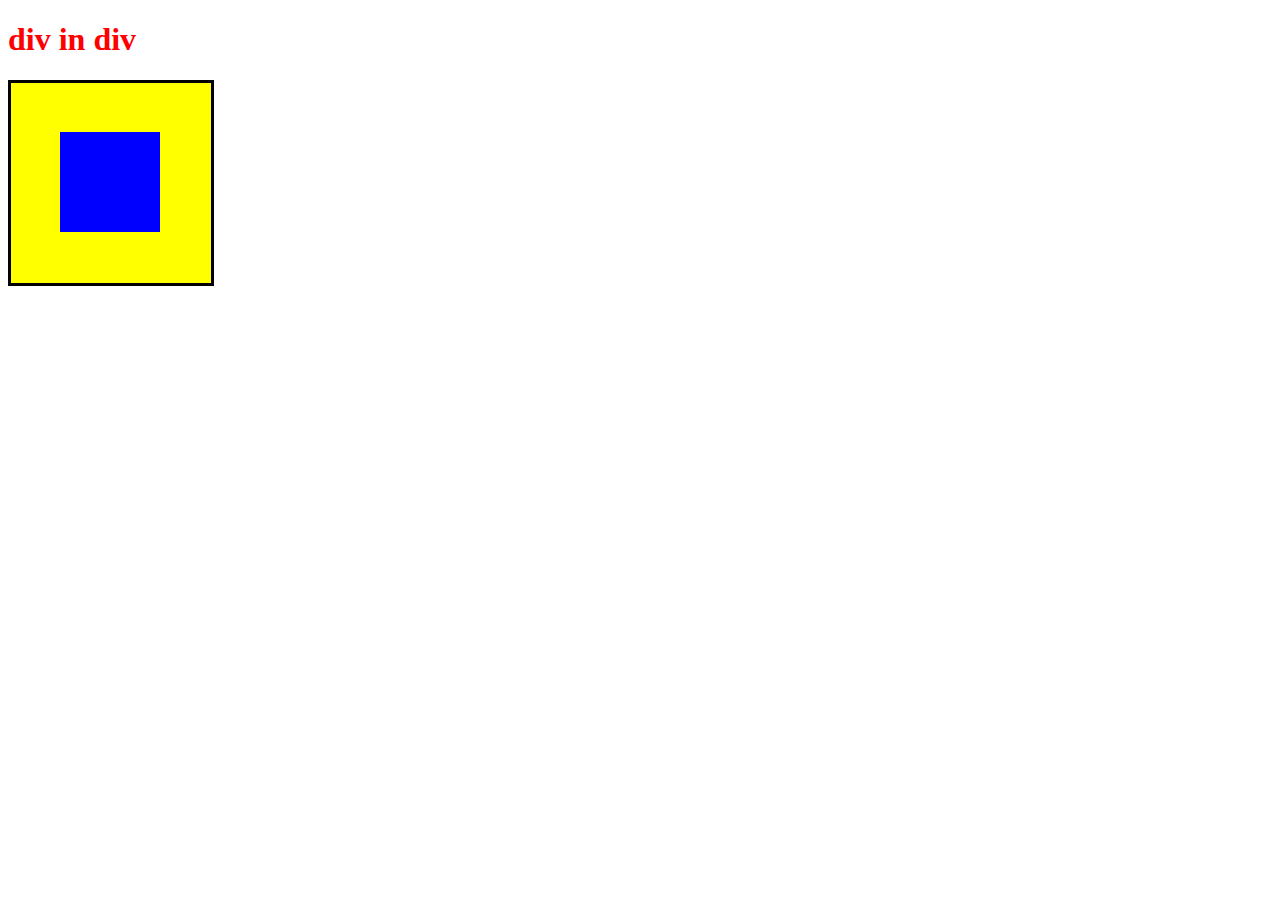
<file: cwiczenie1/index.html>
<!DOCTYPE html>
<html>
<head>
	<meta charset="utf-8">
	<link rel="stylesheet" href="style.css"> 
	<meta name="viewport" content="width=device-width, initial-scale=1">
	<title>3 blocks</title>
</head>
<body>
	<h1>div in div</h1>
<div class="div1"> <div class="div2"> </div></div>
</body>
</html>
</file>
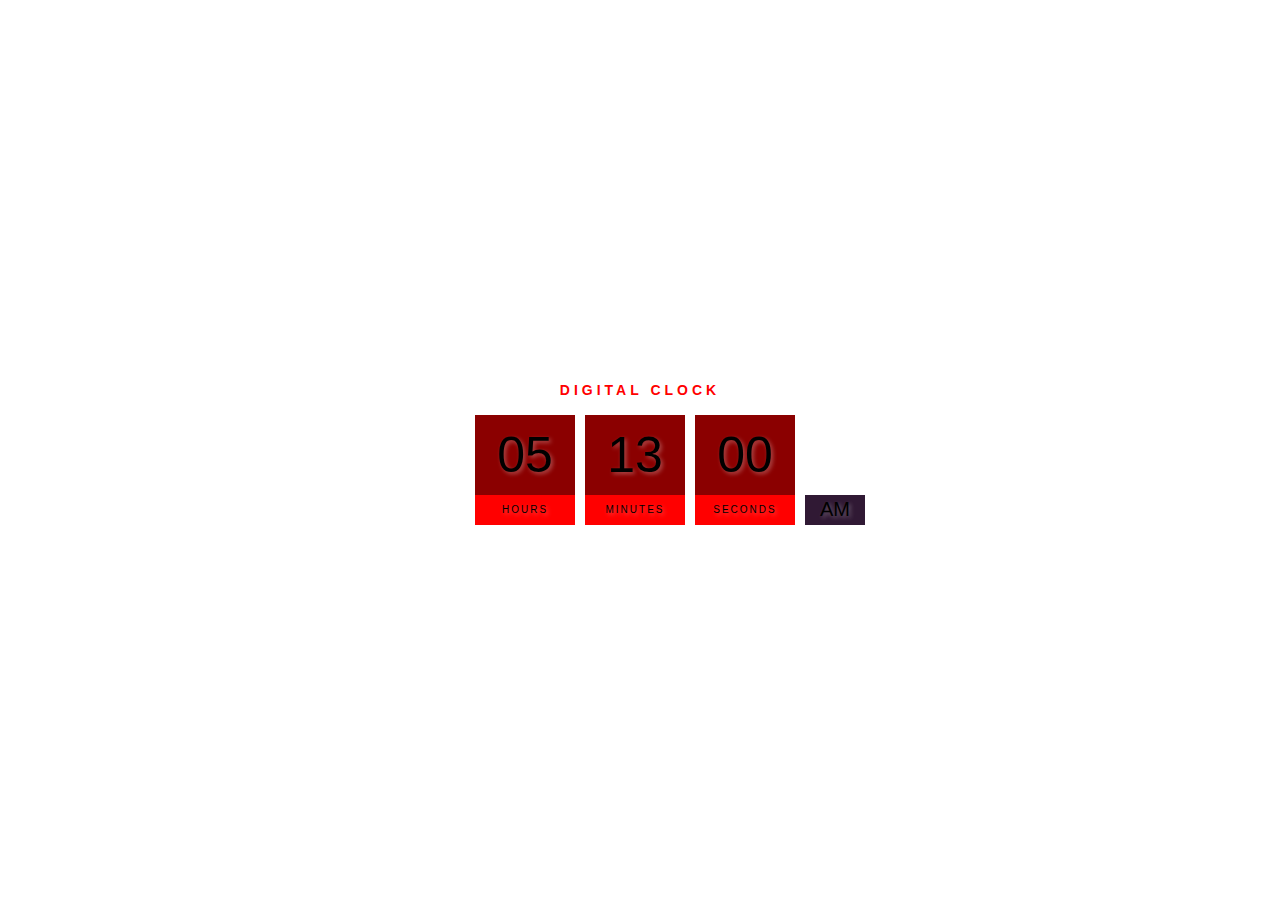
<file: digital clock/index.html>
<!DOCTYPE html>
<html lang="en">
<head>
	<meta charset="utf-8">
	<meta name="viewport" content="width=device-width, initial-scale=1">
	<link rel="stylesheet" href="style.css">
	<title>digital clock</title>
</head>
<body>
	<h2>Digital Clock</h2>
	<div class="clock">
		<div>
			<span id="hours">00</span>
			<span class="text">hours</span>
		</div>
		<div>
			<span id="minutes">00</span>
			<span class="text">minutes</span>
		</div>
		<div>
			<span id="seconds">00</span>
			<span class="text">seconds</span>
		</div>
		<div>
			<span id="ampm">AM</span>
		</div>
	</div>
	<script src="app.js"></script>
</body>
</html>
</file>
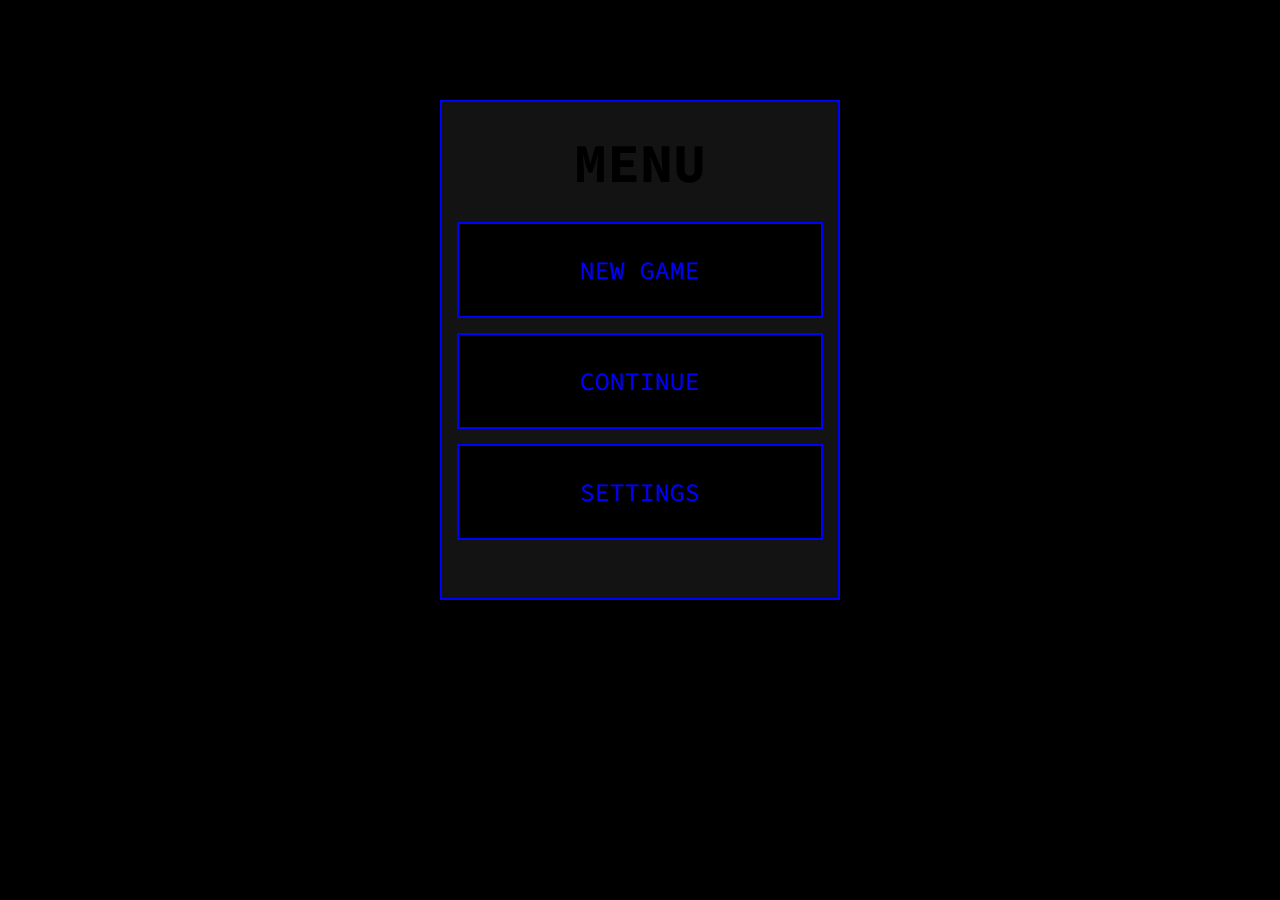
<file: Game menu/index.html>
<!DOCTYPE html>
<html>
<head>
	<meta charset="utf-8">
	<meta name="viewport" content="width=device-width, initial-scale=1">
	<link rel="stylesheet" href="STYLE.CSS">
	<link rel="preconnect" href="https://fonts.googleapis.com">
<link rel="preconnect" href="https://fonts.gstatic.com" crossorigin>
<link href="https://fonts.googleapis.com/css2?family=Source+Code+Pro:ital,wght@1,600&display=swap" rel="stylesheet">
	<title></title>
</head>
<body>
	<div class="background">
		<ul>
			<div class="background__menu"><li class="menu">MENU</li></div>
			<div class="background2"><li>New game</li></div>
			<div class="background2"><li>Continue</li></div>
			<div class="background2"><li>Settings</li></div>
	</div>
</body>
</html>
</file>
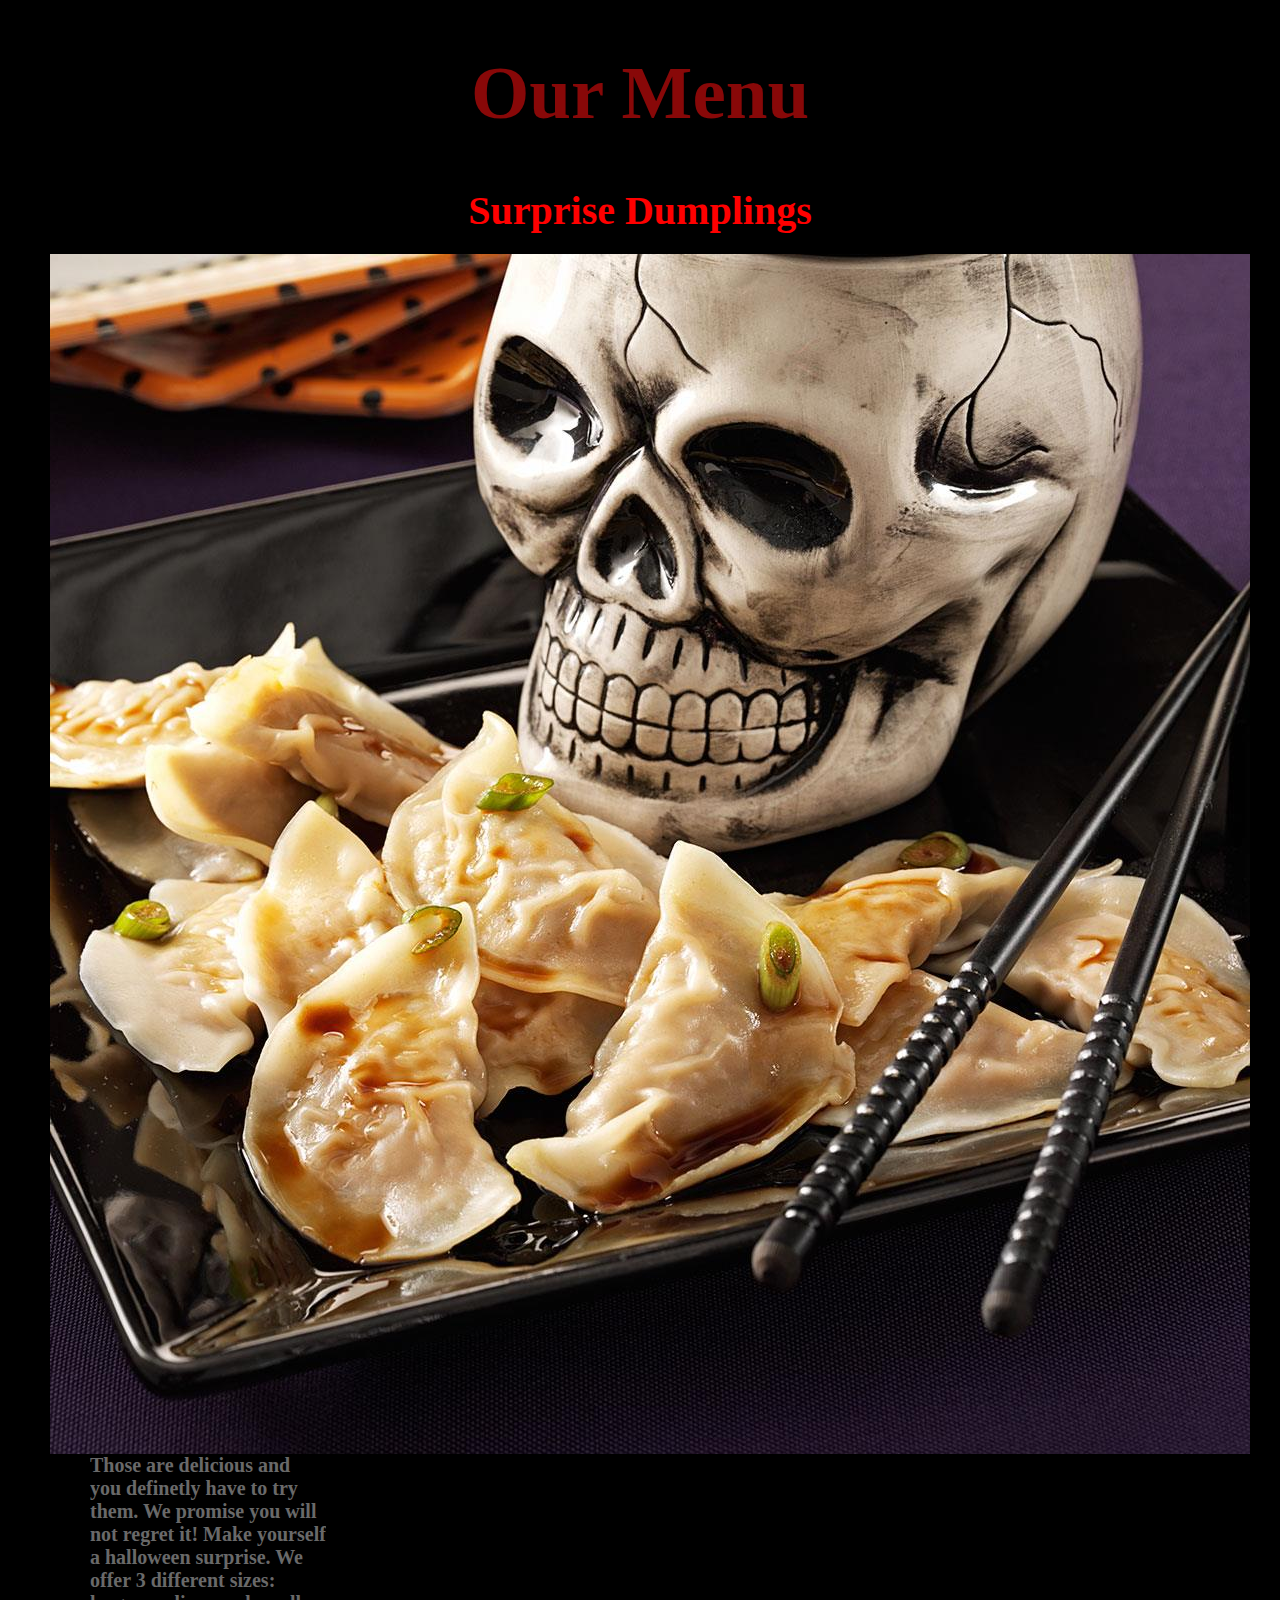
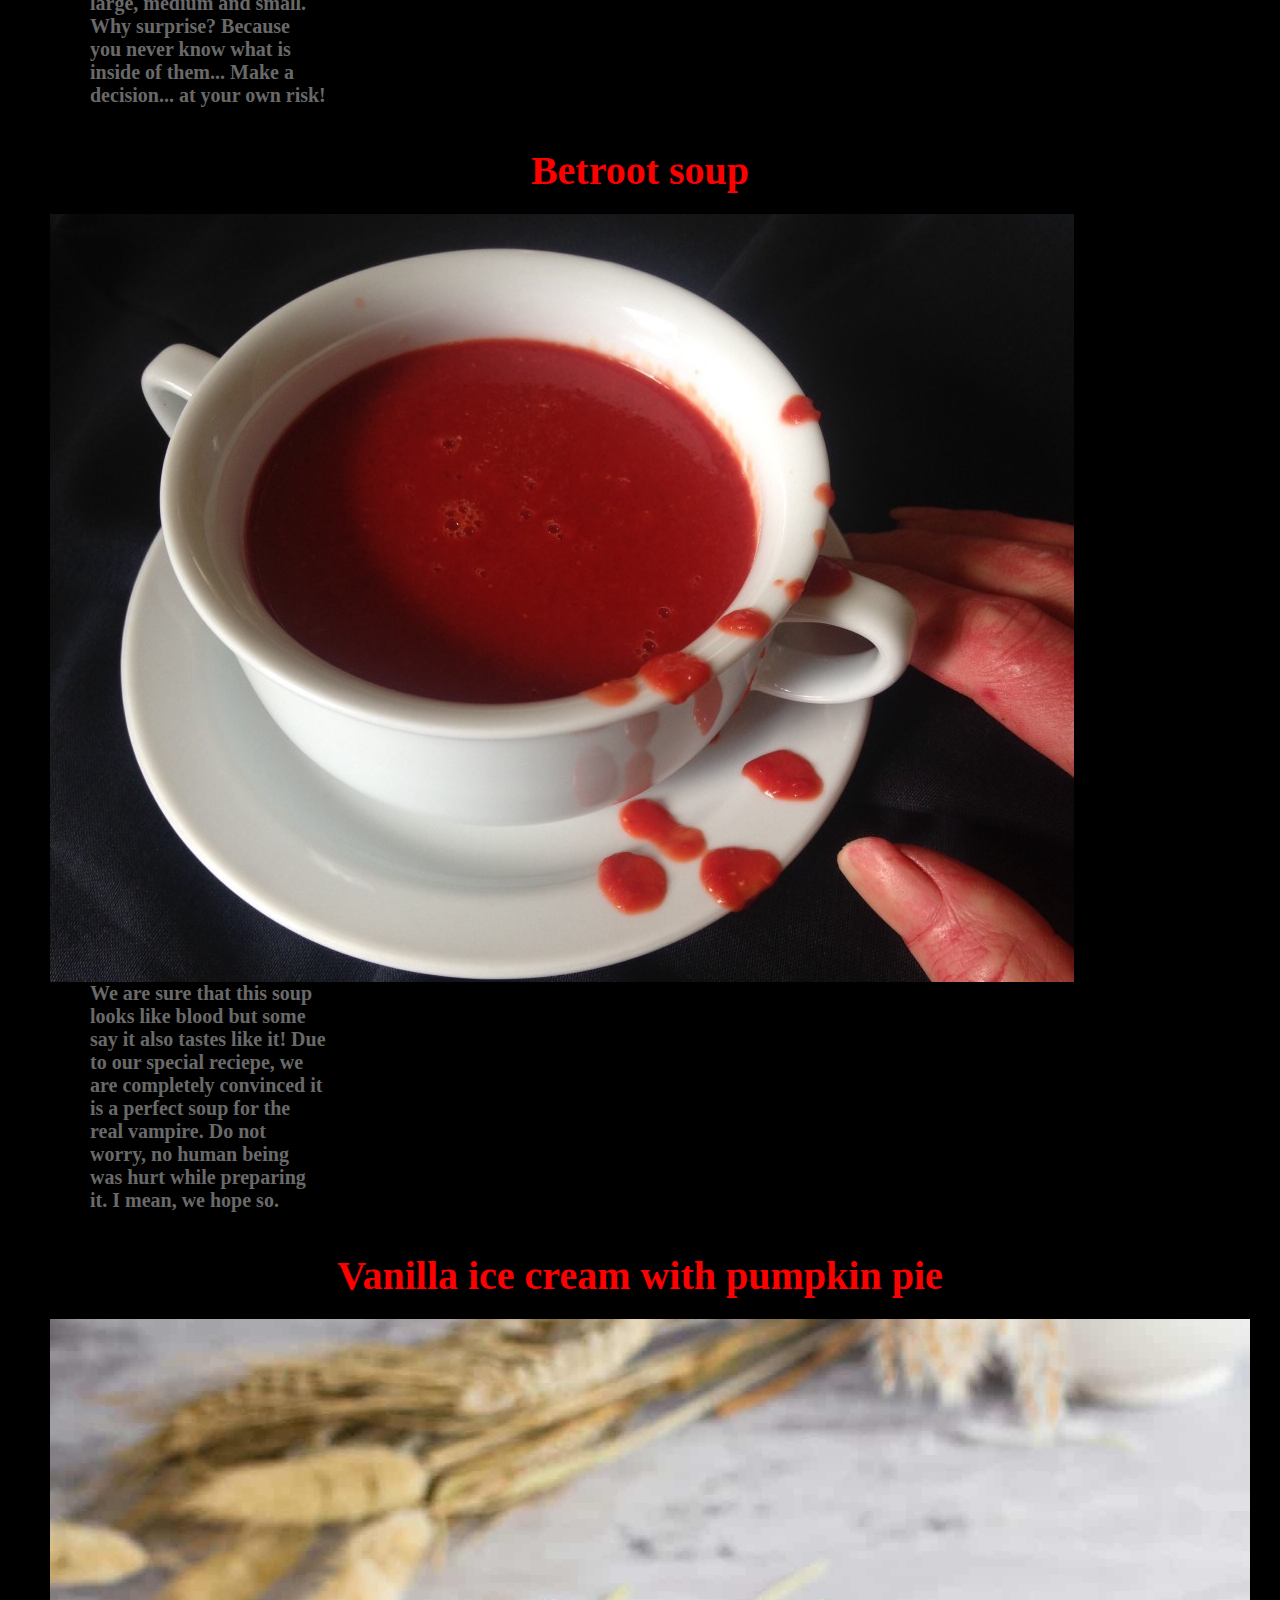
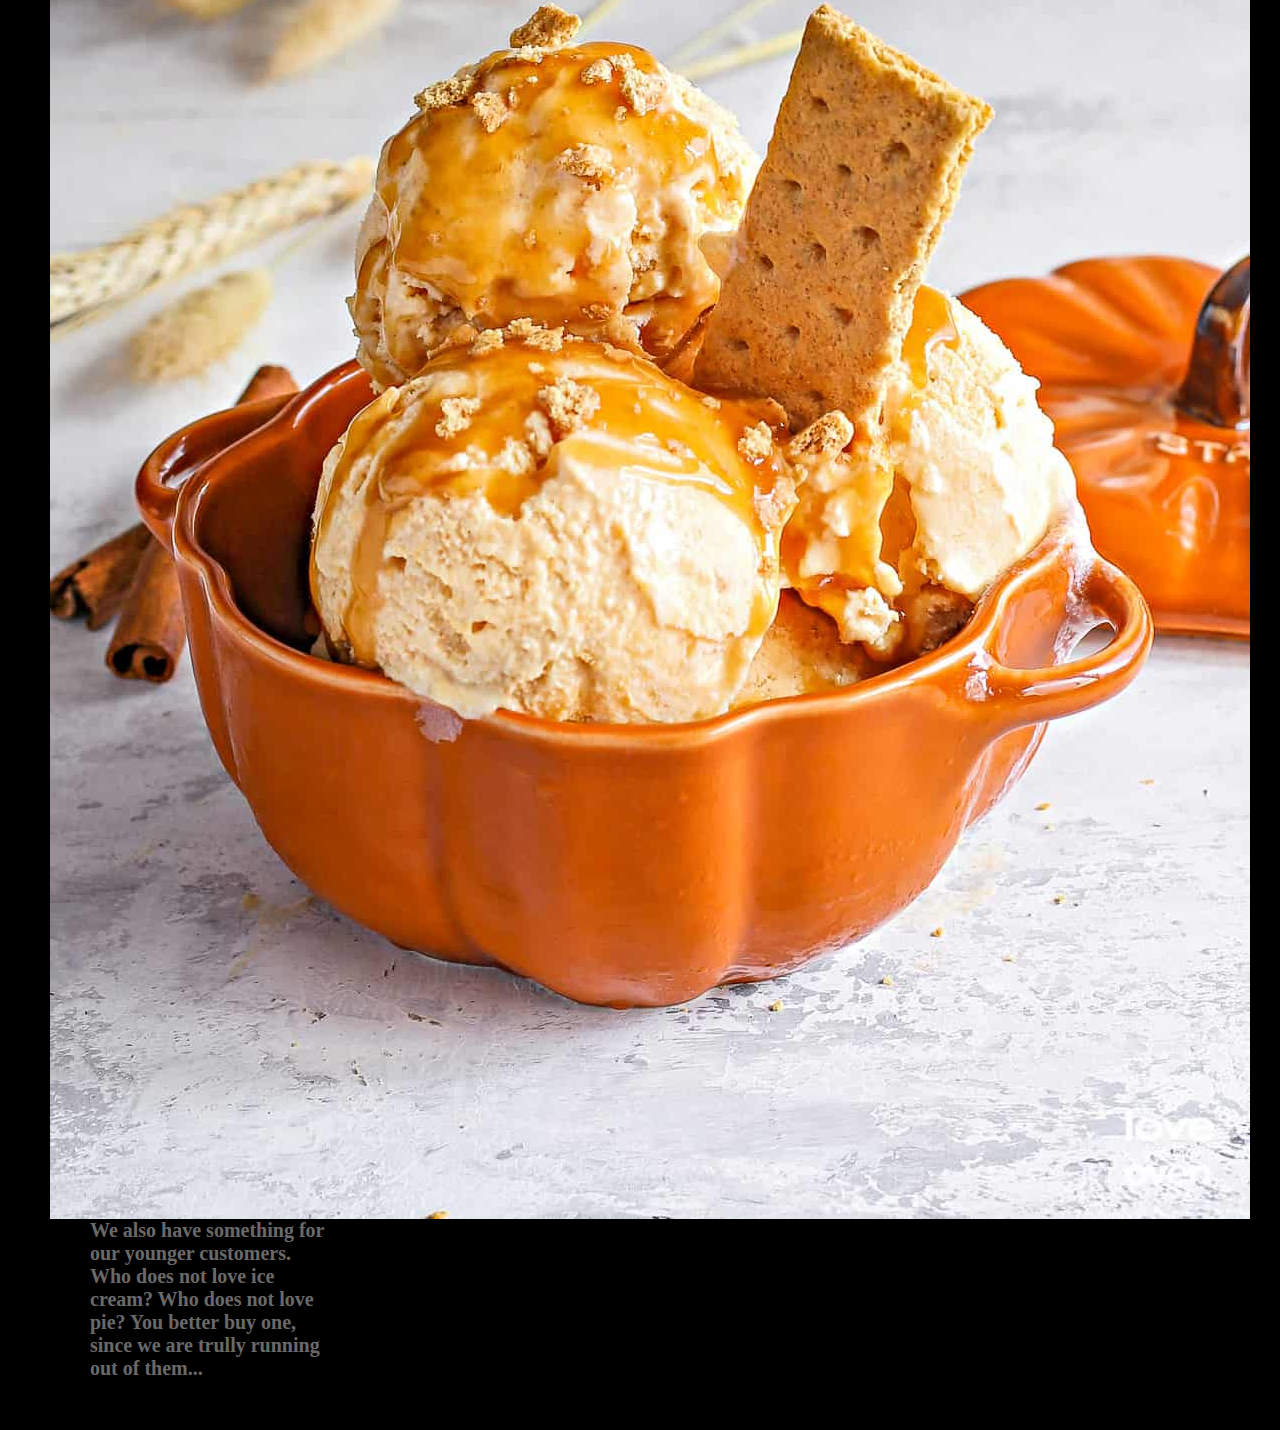
<file: module2-solution/index.html>
<!-- You must implement the following breakpoints that will be considered desktop, tablet, and mobile. The browser should display a desktop version of the site when the width of the browser window is 992px and above. Tablet view should appear only if the width of the browser window is between 768px and 991px, inclusively. Mobile view should appear only if the width of the browser is equal to or less than 767px. -->




<!DOCTYPE html>
<html>
<head>
	<meta charset="utf-8">
	<link rel="stylesheet" href="style.css">
	<meta name="viewport" content="width=device-width, initial-scale=1">
	<title>Menu</title>
</head>
<body>
	<h1>Our Menu</h1>
<div>
	<h2>Surprise Dumplings</h2>
	<img src="dumplings.jpg" alt="Dumplings">
	<h3>Those are delicious and you definetly have to try them. We promise you will not regret it! Make yourself a halloween surprise. We offer 3 different sizes: large, medium and small. Why surprise? Because you never know what is inside of them... Make a decision... at your own risk!</h3>
</div>
<div>
	<h2>Betroot soup</h2>
	<img src="beetroot soup.jpg" alt="Bloody beetroot soup">
	<h3>We are sure that this soup looks like blood but some say it also tastes like it! Due to our special reciepe, we are completely convinced it is a perfect soup for the real vampire. Do not worry, no human being was hurt while preparing it. I mean, we hope so.</h3>
</div>
<div>
	<h2>Vanilla ice cream with pumpkin pie</h2>
	<img src="pumpkin pie.jpg" alt="Pumpkin pie with ice cream">
	<h3>We also have something for our younger customers. Who does not love ice cream? Who does not love pie? You better buy one, since we are trully running out of them...</h3>
</div>
</body>
</html>
</file>
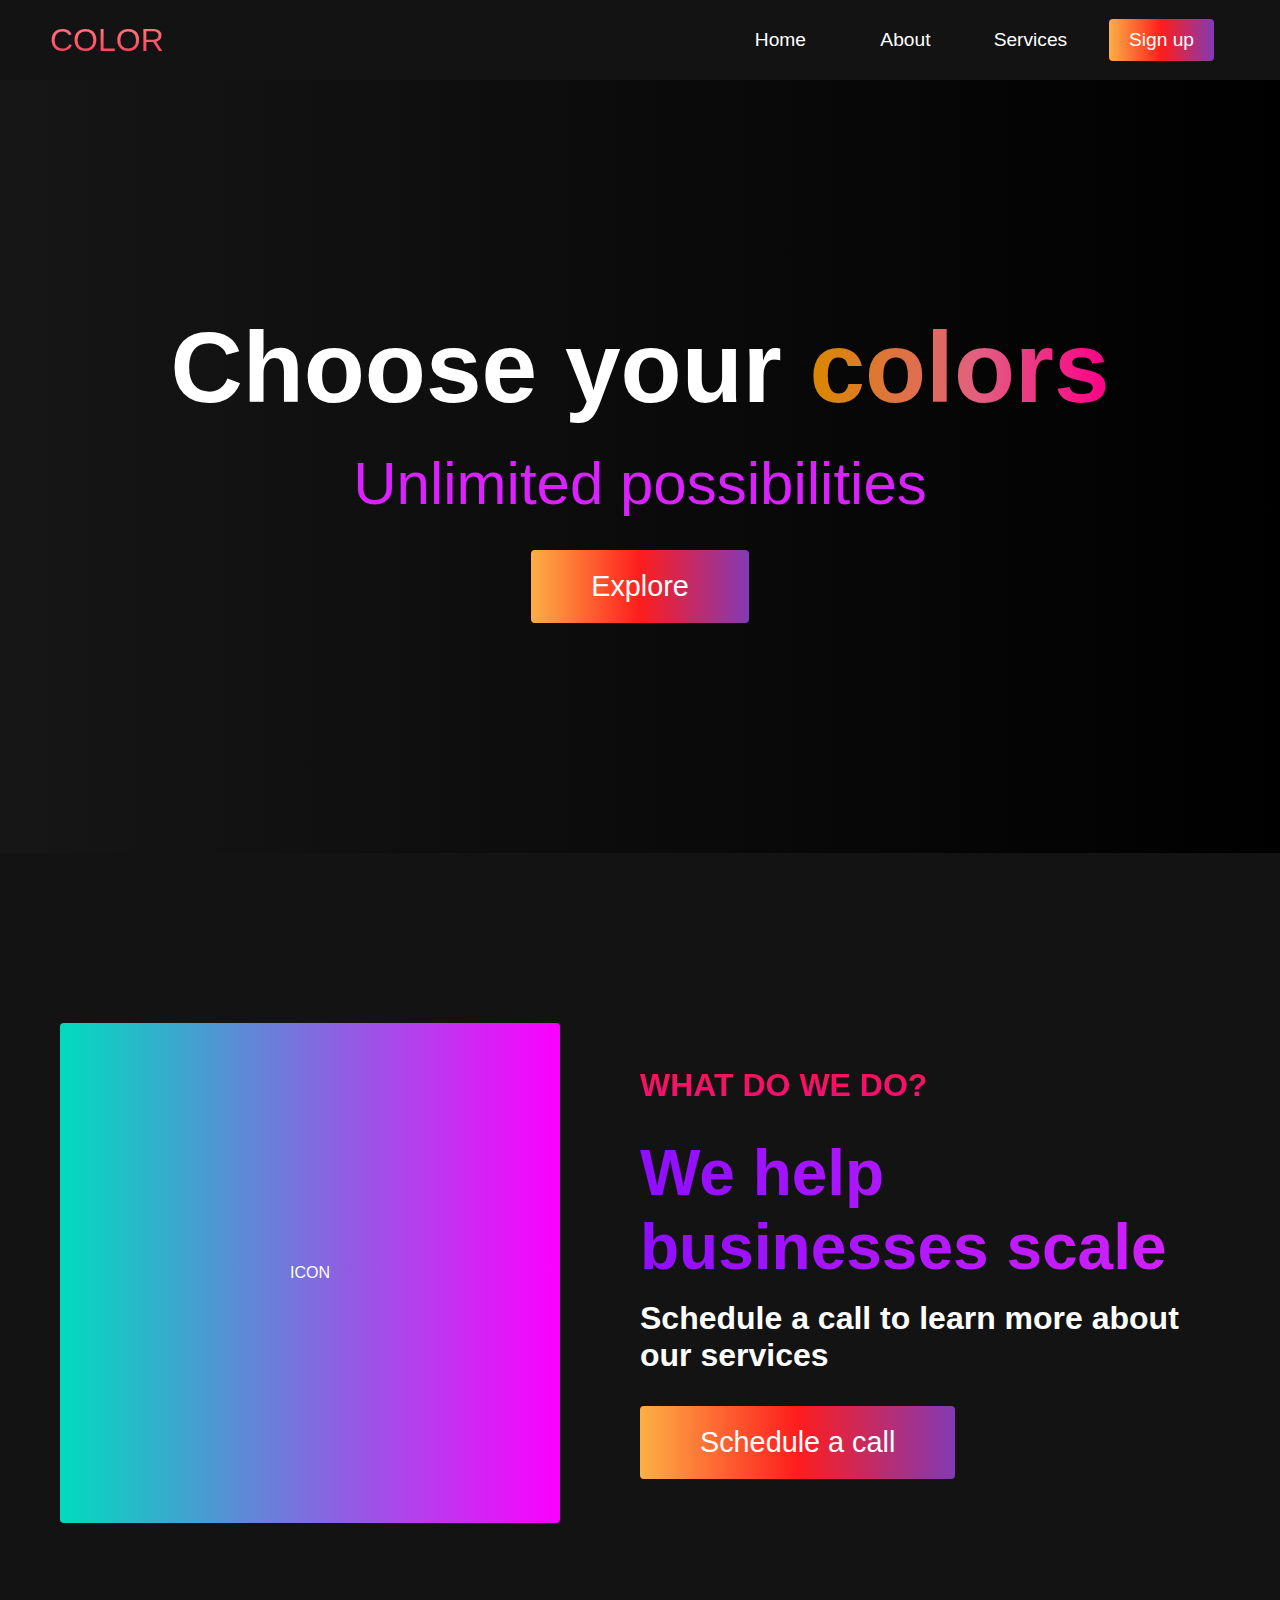
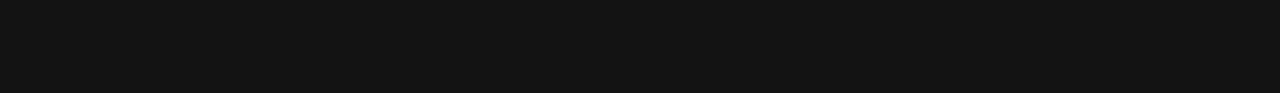
<file: new/index.html>
<!DOCTYPE html>
<html>
<head>
	<meta charset="UTF-8">
	<meta name="viewport"
	content="width=device-width, initial-scale=1.0">
	<title>Scroll Website</title>
	<link rel="stylesheet" href="style.css">
</head>
<body>
	<!-- Navbar -->
	<nav class="navbar">
		<div class="navbar__container">
			<a href="#home" id="navbar__logo">
				COLOR
			</a>
			<div class="navbar__toggle" id="mobile-menu">
				<span class="bar"></span>
				<span class="bar"></span>
				<span class="bar"></span>
			</div>
			<ul class="navbar__menu">
				<li class="navbar__item">
					<a href="#home" class="navbar__links" id="home-page">Home</a>
				</li>
				<li class="navbar__item">
					<a href="#about" class="navbar__links" id="about-page">About</a>
				</li>
								<li class="navbar__item">
					<a href="#services" class="navbar__links" id="services-page">Services</a>
				</li>
								<li class="navbar__btn">
					<a href="#sign-up" class="button" id="signup">Sign up</a>
				</li>
			</ul>
		</div>
	</nav>

	<!-- Hero section -->
	<div class=hero id="home">
		<div class="hero__container">
			<h1 class="hero__heading">Choose your <span>colors</span></h1>
			<p class="hero__description"> Unlimited possibilities</p>
			<button class="main__btn"><a href="#">Explore</a></button>
		</div>
	</div>

	<!-- About Section -->
	<div class="main" id="about">
		<div class="main__container">
			<div class="main__img--container">
				<div class="main__img--card">ICON</div>
			</div>
			<div class="main__content">
				<h1>What do we do?</h1>
				<h2>We help businesses scale</h2>
				<p>Schedule a call to learn more about our services</p>
				<button class="main__btn"><a href="#">Schedule a call</a></button>
			</div>
		</div>
	</div>

	<script src="app.js"></script>
</body>
</html>
</file>
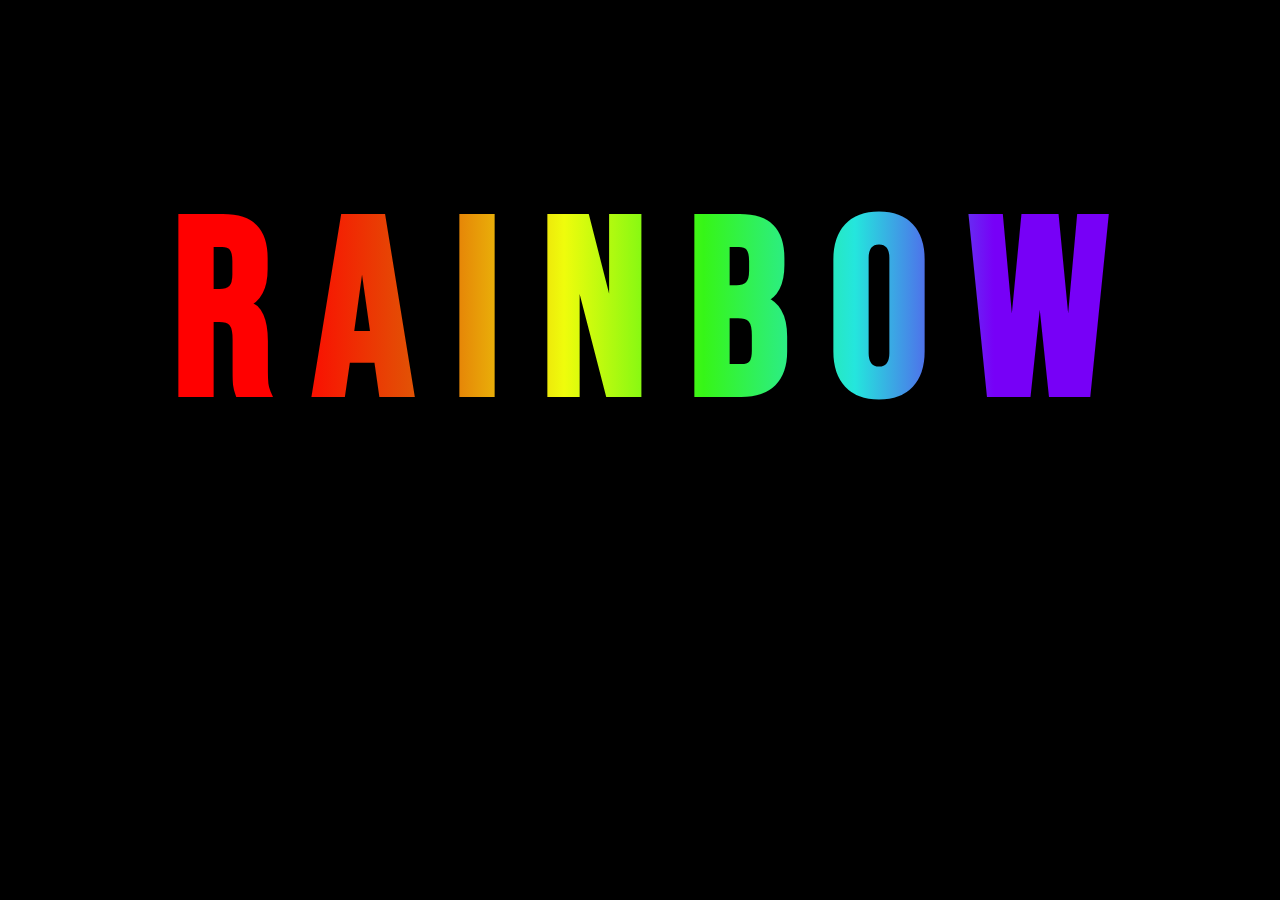
<file: RAINBOW/INDEX.HTML>
<!DOCTYPE HTML>
<!DOCTYPE html>
<html>
<head>
	<meta charset="utf-8">
	<meta name="viewport" content="width=device-width, initial-scale=1">
	<link rel="stylesheet" href="STYLE.CSS">
	<link rel="preconnect" href="https://fonts.googleapis.com">
<link rel="preconnect" href="https://fonts.gstatic.com" crossorigin>
<link href="https://fonts.googleapis.com/css2?family=Bebas+Neue&display=swap" rel="stylesheet">
	<title>RAINBOW</title>
</head>
<body>
	<h1><div>R </div><div>A </div><div>I </div><div>N </div><div>B </div><div>O </div><div>W </div></h1>
</body>
</html>
</file>
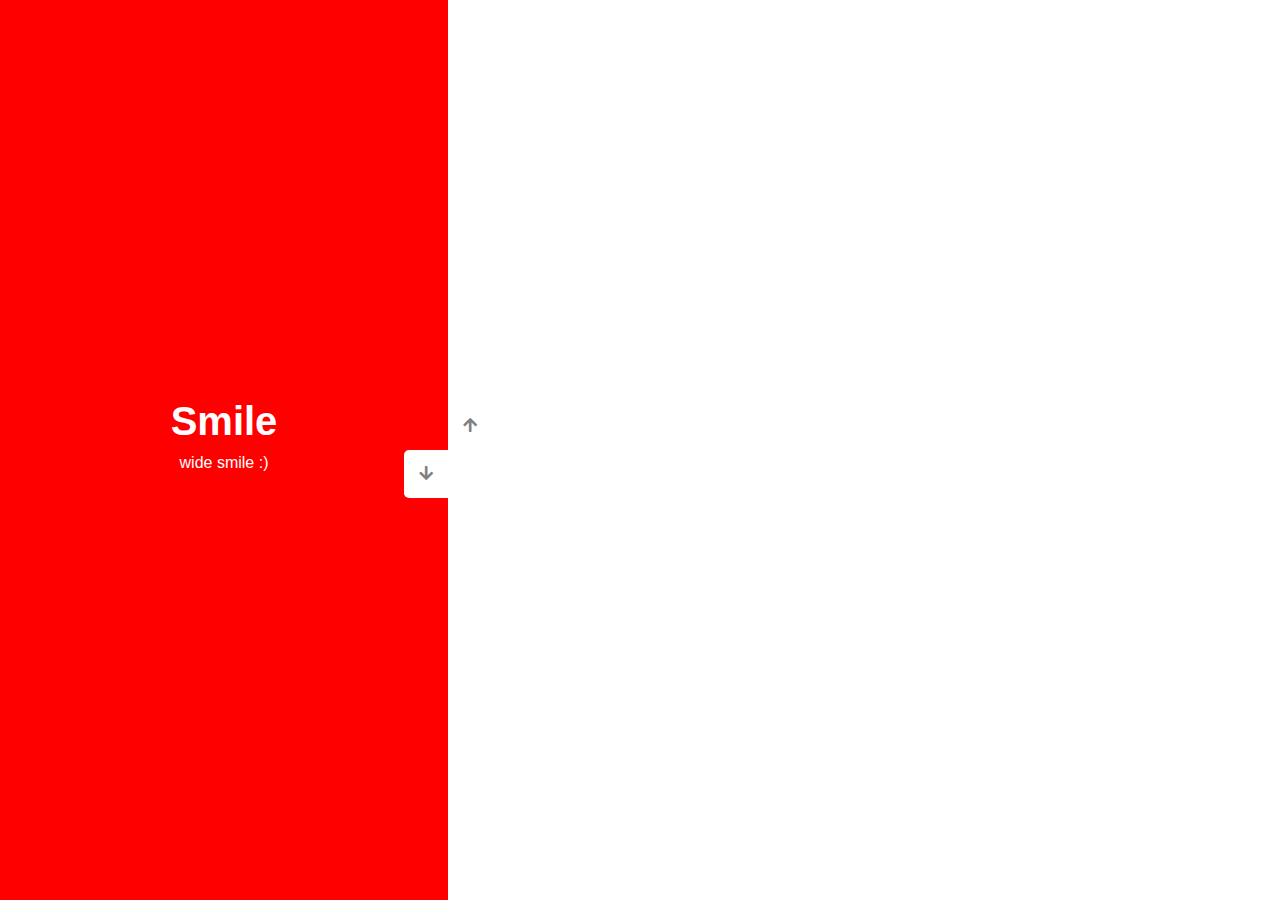
<file: vertical-slider/index.html>
<!DOCTYPE html>
<html>
<head>
	<meta charset="utf-8">
	<meta name="viewport" content="width=device-width, initial-scale=1">
	<link rel="stylesheet" href="https://cdnjs.cloudflare.com/ajax/libs/font-awesome/5.15.1/css/all.min.css"/>
	<link rel="stylesheet" href="style.css">
	<title>vertical slider</title>
</head>
<body>
	<div class="slider-container">
		<div class="left-slide">
			<div style="background-color: #DAA520">
				<h1>
					Sunflower
				</h1>
				<p>in the field</p>
			</div>
			<div style="background-color: #FFC0CB">
				<h1>
					Human lungs
				</h1>
				<p>age 15</p>
			</div>
			<div style="background-color: #000000">
				<h1>
					A gun
				</h1>
				<p>AK 47</p>
			</div>
			<div style="background-color: #ff0000">
				<h1>
					Smile
				</h1>
				<p>wide smile :)</p>
			</div>
		</div>
		<div class="right-slide">

			<div style="background-image: url('https://i.pinimg.com/550x/db/68/c6/db68c6173880e95dc3c871f5e38547ab.jpg')"></div>
			<div style="background-image: url('https://www.arkasklep.pl/environment/cache/images/500_500_productGfx_9c8f14395fc746febc2b78927105163a.webp')"></div>
			<div style="background-image: url('https://cdn.mos.cms.futurecdn.net/i5Nn5wDrpntkLMxQb4EA85-1200-80.jpg')"></div>
			<div style="background-image: url('https://i.etsystatic.com/32920329/c/816/648/0/13/il/4e4eb7/3506409622/il_340x270.3506409622_qrb7.jpg')"></div>

		</div>
		<div class="action-buttons">
			<button class="down-button">
				<i class="fas fa-arrow-down"></i>
			</button>
			<button class="up-button">
				<i class="fas fa-arrow-up"></i>
			</button>
		</div>
	</div>
	<script src="app.js">
	</script>
</body>
</html>
</file>
<file: cwiczenie1/style.css>
h1 {
	color: red;
}
.div1 {
	background-color: yellow;
	width: 200px;
	height: 200px;
	border: solid black;
}
.div2 {
	background-color: blue;
	width: 100px;
	height: 100px;
	margin: 49px;
}
</file>
<file: digital clock/style.css>
body {
	margin: 0;
	font-family: sans-serif;
	display: flex;
	flex-direction: column;
	align-items: center;
	height: 100vh;
	justify-content: center;
	background: url("https://i.ytimg.com/vi/QeNfoAxGL98/maxresdefault.jpg");
	background-size: cover;
	overflow: hidden;
}

h2 {
	text-transform: uppercase;
	letter-spacing: 4px;
	font-size: 14px;
	text-align: center;
	color: red;
	text-shadow: 2px 2px 4px rgba(255,255,255,0.3);
}

.clock {
	display: flex;
}

.clock div {
	margin: 5px;
	color: white;
	position: relative;
}

.clock span {
	width: 100px;
	height: 80px;
	background: darkred;
	color: black;
	display: flex;
	justify-content: center;
	align-items: center;
	font-size: 50px;
	text-shadow: 2px 2px 4px rgba(255,255,255,0.3);
}

.clock .text {
	height: 30px;
	font-size: 10px;
	text-transform: uppercase;
	letter-spacing: 2px;
	background: red;
}

.clock #ampm {
	bottom: 0;
	position: absolute;
	width: 60px;
	height: 30px;
	font-size: 20px;
	background: #301934;
}
</file>
<file: Game menu/STYLE.CSS>
* {
	box-sizing: border-box;
}

body {
	background-color: black;
	justify-content: center;
	font-family: 'Source Code Pro', monospace;
	text-transform: uppercase;
}

.background {
	width: 400px;
	height: 500px;
	background-color: #131313;
	border: 2px solid blue;
	margin: 0 auto;
	margin-top: 100px;
}

ul {
	justify-content: center;
	padding: 0;
}

li {
	list-style-type: none;
	color: blue;
	font-size: 40px;
	margin: 10px;
	padding: 10px;
	font-size: 25px;
}

.background2 {
	background-color: black;
	padding: 10px;
	margin: 15px 15px;
	text-align: center;
	border: 2px solid blue;
}

.background__menu {
	text-align: center;
}

.menu {
	color: black;
	font-size: 55px;
	margin: 0 auto;
	padding: 0 auto;
	font-weight: bold;
}
</file>
<file: module2-solution/style.css>
body {
	background-color: #000000;
	margin: 50px;
}
h1 {
	color: #880808;
	text-align: center;
	font-size: 75px;
}
h2 {
	color: red;
	text-align: center;
	margin: 20px;
	font-size: 40px;
}
h3 {
	color: #696969;
	width: 20%;
	margin: 40px;
	font-size: 20px;
	overflow: hidden;
}
img {
	float: left;
	
}
</file>
<file: new/style.css>
* {
	box-sizing:border-box;
	margin: 0;
	padding: 0;
	font-family: 'Kumbh Sans', sans-serif;
	scroll-behavior: smooth;
}

.navbar {
	background: #131313;
	height: 80px;
	display: flex;
	justify-content: center;
	align-items: center;
	font-size:1.2rem;
	position: sticky;
	top: 0;
	z-index: 999;
}

.navbar__container {
	display: flex;
	justify-content: space-between;
	height: 80px;
	z-index: 1;
	width: 100%;
	max-width: 1300px;
	margin: 0 auto;
	padding: 0 50px;
}

#navbar__logo {
	background-color: #ff8177;
	background-image: linear-gradient(to top, #ff0844 0%, #ffb199 100%);
	background-size: 100%;
	-webkit-background-clip: text;
	-moz-background-clip: text;
	-webkit-text-fill-color: transparent;
	-moz-text-fill-color: transparent;
	display: flex;
	align-items: center;
	cursor: pointer;
	text-decoration: none;
	font-size: 2rem;
}

.navbar__menu {
	display: flex;
	align-items: center;
	list-style: none;
}

.navbar__item {
	height: 80px;
}

.navbar__links {
	color: #fff;
	display: flex;
	align-items: center;
	justify-content: center;
	width: 125px;
	text-decoration: none;
	height: 100%;
}

.navbar__btn {
	display: flex;
	justify-content: center;
	align-items: center;
	padding: 0 1rem;
	width: 100%;
}

.button {
	display: flex;
	justify-content: center;
	align-items: center;
	text-decoration: none;
	padding: 10px 20px;
	height: 100%;
	width: 100%;
	border: none;
	outline: none;
	border-radius: 4px;
	background: #833ab4;
	background: -webkit-linear-gradient(to right, #fcb045, #fd1d1d, #833ab4);
	background: linear-gradient(to right, #fcb045, #fd1d1d, #833ab4);
	color: #fff;
	transition: all 0.3s ease;
}

.navbar__links:hover {
	color: #9518fc;
	transition: all 0.3 ease;
}

@media screen and (max-width: 960px) {
	.navbar__container {
		display: flex;
		justify-content: space-between;
		height: 80px;
		z-index: 1;
		width: 100%;
		max-width: 1300px;
		padding: 0;
	}

	.navbar__menu {
		display: grid;
		grid-template-columns: auto;
		margin: 0;
		width: 100%;
		position: absolute;
		top: -1000px;
		opacity: 1;
		transition: all 0.5s ease;
		z-index: -1;
	}
	.navbar__menu.active {
		background: #131313;
		top: 100%;
		opacity: 1;
		transition: all 0.5s ease;
		z-index: 99;
		height: 60vh;
		font-size: 1.6rem;
	}
	#navbar__logo {
		padding-left: 25px;
	}

	.navbar__toggle .bar {
		width: 25px;
		height: 3px;
		margin: 5px auto;
		transition: all 0.3s ease-in-out;
		background: #fff;
	}

	.navbar__item {
		width: 100%;
	}
	.navbar__links {
		text-align: center;
		padding: 2rem;
		width: 100%;
		display: table;
	}

	.navbar__btn {
		padding-bottom: 2rem;
	}

	.button {
		display: flex;
		justify-content: center;
		align-items: center;
		width: 80%;
		height: 80px;
		margin: 0;
	}

	#mobile-menu {
		position: absolute;
		top: 20%;
		right: 5%;
		transform: translate(5%, 20%);
	}

	.navbar__toggle .bar {
		display: block;
		cursor: pointer;
	}

	#mobile-menu.is-active .bar:nth-child(2) {
		opacity: 0;
	}

	#mobile-menu.is-active .bar:nth-child(1) {
		transform: translateY(8px) rotate(45deg);
	}

	#mobile-menu.is-active .bar:nth-child(3) {
		transform: translateY(-8px) rotate(-45deg);
	}
}

/* Hero Section */
.hero {
	background: #000000;
	background: linear-gradient(to right, #161616, #000000);
	padding: 200px 0;
}

.hero__container {
	display: flex;
	flex-direction: column;
	justify-content: center;
	align-items: center;
	max-width: 1200px;
	margin: 0 auto;
	height: 90%;
	text-align: center;
	padding: 30px;
}

.hero__heading {
	font-size: 100px;
	margin-bottom: 24px;
	color: #fff;
}

.hero__heading span {
	background: rgb(219,133,8);
	background: linear-gradient(90deg, rgba(219,133,8,1) 5%, rgba(226,95,128,1) 56%, rgba(251,0,136,1) 100%);
	background-size: 100%;
	-webkit-background-clip: text;
	-moz-background-clip: text;
	-webkit-text-fill-color: transparent;
	-mo-text-fill-color: transparent;
}

.hero__description {
	font-size: 60px;
	background: #da22ff;
	background: -webkit-linear-gradient(
	to right,
	#9114ff
	#da22ff
);
	background: linear-gradient(
		to right,
		#8f0eff
		#da22ff
	);
	background-size: 100%;
	-webkit-background-clip: text;
	-moz-background-clip: text;
	-webkit-text-fill-color: transparent;
	-mo-text-fill-color: transparent;
}

.highlight {
	border-bottom: 4px solid rgb(132, 0, 255);
}

@media screen and (max-width: 768px) {
	.hero__heading {
		font-size: 60px;
	}

	.hero__description {
		font-size: 40px;
	}
}

/*About Section*/
.main {
	background-color:#131313;
	padding: 10rem 0;
}

.main__container {
	display: grid;
	grid-template-columns: 1fr 1fr;
	align-items: center;
	justify-content: center;
	margin: 0 auto;
	height: 90%;
	z-index: 1;
	width: 100%;
	max-width: 1300px;
	padding: 0 50px;
}

.main__content {
	color: #fff;
	width: 100%;
}

.main__content h1 {
	font-size: 2rem;
	background-color: #fe3b6f;
	background-image: linear-gradient(to top, #ff087b 0%, #ed1a52 100%);
	background-size: 100%;
	-webkit-background-clip: text;
	-moz-background-clip: text;
	-webkit-text-fill-color: transparent;
	-moz-text-fill-color: transparent;
	display: flex;
	text-transform: uppercase;
	margin-bottom: 32px;
}

.main__content h2 {
	font-size: 4rem;
	background: #ff8177;
	background: -webkit-linear-gradient(
	to right,
	#9114ff,
	#da22ff
);
	background: linear-gradient(
		to right,
		#8f0eff,
		#da22ff
	);
	background-size: 100%;
	-webkit-background-clip: text;
	-moz-background-clip: text;
	-webkit-text-fill-color: transparent;
	-mo-text-fill-color: transparent;
}

.main__content p {
	margin-top: 1rem;
	font-size: 2rem;
	font-weight: 700;
}

.main__btn {
	font-size: 1.8rem;
	background: #833ab4;
	background: -webkit-linear-gradient(to right, #fcb045, #fd1d1d, #833ab4);
	background: linear-gradient(to right, #fcb045, #fd1d1d, #833ab4);
	padding: 20px 60px;
	border: none;
	border-radius: 4px;
	margin-top: 2rem;
	cursor: pointer;
	position: relative; 
	transition: all 0.35s;
	outline: none;
}

.main__btn a {
	position: relative;
	z-index: 2;
	color: #fff;
	text-decoration: none;
}

.main__btn:after {
	position: absolute;
	content: '';
	top: 0;
	left: 0;
	width: 0;
	height: 100%;
	background: #ff1ead;
	transition: all 0.35s;
	border-radius: 4px;
}

.main__btn:hover {
	color: #fff;
}

.main__btn:hover:after {
	width:100%;
}

.main__img--container {
	text-align: center;
}

.main__img--card {
	margin: 10px;
	height: 500px;
	width: 500px;
	border-radius: 4px;
	display: flex;
	flex-direction: column;
	justify-content: center;
	color: #fff;
	background-image: linear-gradient(to right, #00dbbe 0%, #fc00ff 100%);
}
</file>
<file: RAINBOW/STYLE.CSS>
* {
	box-sizing: border-box;
}

h1 {
	font-size: 250px;
	font-family: 'Bebas Neue', cursive;
	text-align: center;
	vertical-align: center;
	background-image: linear-gradient(90deg, rgba(255,0,0,1) 22%, rgba(226,82,5,1) 32%, rgba(239,252,12,1) 44%, rgba(54,246,23,1) 55%, rgba(36,230,221,1) 67%, rgba(119,0,247,1) 78%);
	background-size: 100%;
	-webkit-background-clip: text;
	-moz-background-clip: text;
	-webkit-text-fill-color: transparent;
	-moz-text-fill-color: transparent;
}

body {
	background-color: black;
}

div {
	display: inline;
}

div:hover {
	background-color: black;
	cursor: pointer;
}
</file>
<file: vertical-slider/style.css>
@import url ('https://fonts.googleapis.com/css?family=Open+Sans');

* {
	box-sizing: border-box;
	margin: 0;
	padding: 0;
}

body {
	font-family: 'Open Sans', sans-serif;
	height: 100vh;
}

.slider-container {
	position: relative;
	overflow: hidden;
	width: 100vw;
	height: 100vh;
}

.left-slide {
	height: 100%;
	width: 35%;
	position: absolute;
	top: 0;
	left: 0;
	transition: transform 0.5s ease-in-out;
}

.left-slide > div {
	height: 100%;
	width: 100%;
	display: flex;
	flex-direction: column;
	align-items: center;
	justify-content: center;
	color: #fff;
}

.left-slide h1 {
	font-size: 40px;
	margin-bottom: 10px;
	margin-top: -30px;
}

.right-slide {
	height: 100%;
	position: absolute;
	top: 0;
	left: 35%;
	width: 65%;
	transition: transform 0.5s ease-in-out;
}

.right-slide > div {
 background-repeat: no-repeat;
 background-size: cover;
 background-position: center center;
 height: 100%;
 width: 100%;
}

button {
	background-color: white;
	border: none;
	color: gray;
	cursor: pointer;
	font-size: 16px;
	padding: 15px;
}

button:hover {
	color: red;
}

button:focus {
	outline: none;
}

.slider-container .action-buttons button {
	position: absolute;
	left: 35%;
	top: 50%;
	z-index: 100;
}

.slider-container .action-buttons .down-button {
	transform: translateX(-100%);
	border-top-left-radius: 5px;
	border-bottom-left-radius: 5px;
}
.slider-container .action-buttons .up-button {
	transform: translateY(-100%);
	border-top-right-radius: 5px;
	border-bottom-right-radius: 5px;
}
</file>
